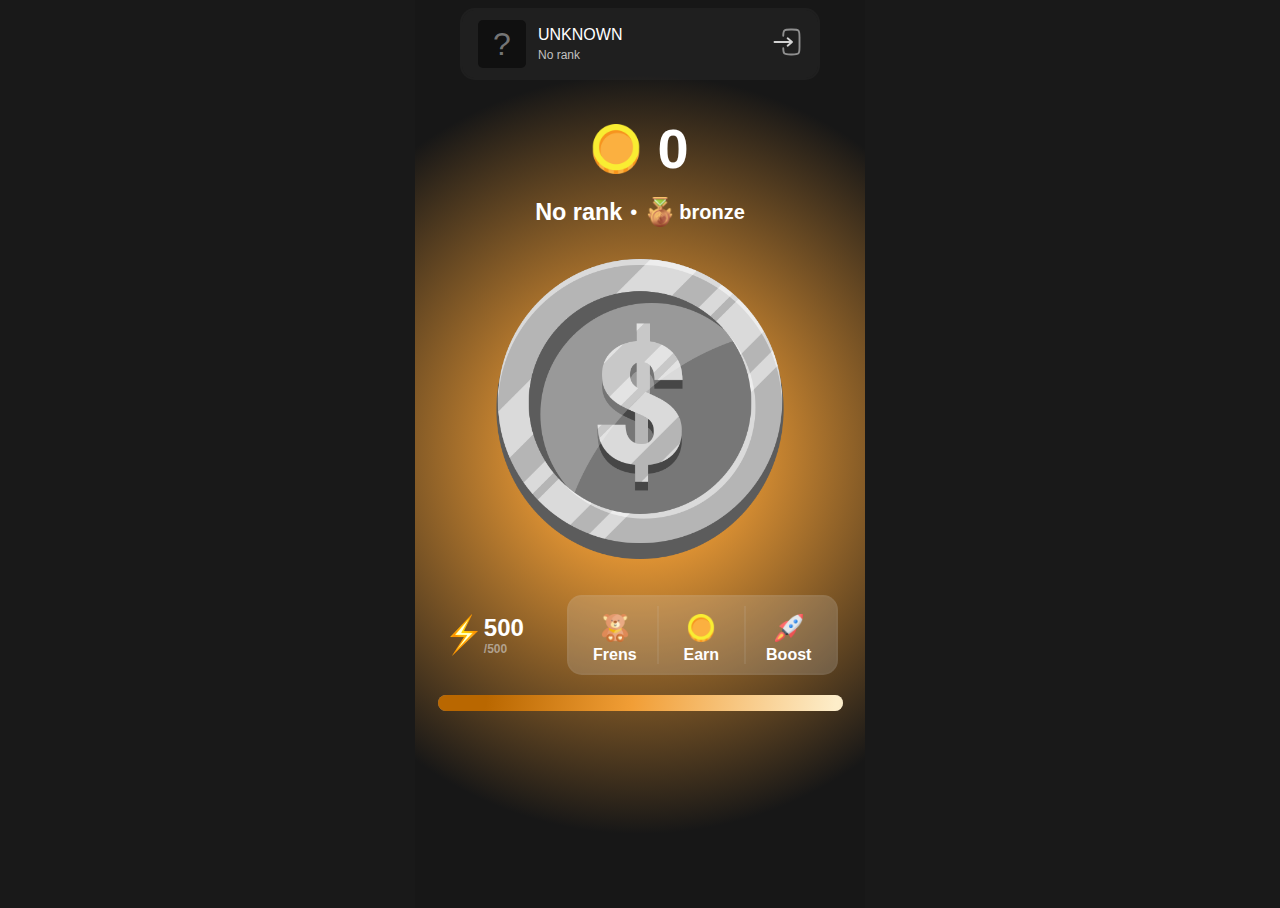
<file: main/index.html>
<!DOCTYPE html>
<html lang="en">
<head>
    <meta charset="UTF-8">
    <meta name="viewport" content="width=device-width, initial-scale=1.0">
    <title>NotCoin</title>
    <link rel="stylesheet" href="./assets/css/style.css">
    <link rel="stylesheet" href="./assets/css/responsive.css">
    <meta name="theme-color" content="#f19e36" />

    <link rel="icon" type="image/x-icon" href="./assets/favicon/favicon.ico">

</head>
<body>

    
    <div class="squad-container">
        <div class="login">
            <div class="login-detail">
                <div class="profile">
                    <span>?</span>
                </div>

                <div class="user-data">
                    <span class="name">UNKNOWN</span>
                    <span class="user-rank">No rank</span>
                </div>
            </div>

            <div>
                <a href="login.html">
                    <svg width="30px" height="30px" viewBox="0 0 24 24" fill="none" xmlns="http://www.w3.org/2000/svg">
                        <path opacity="0.8" d="M2.00098 11.999L16.001 11.999M16.001 11.999L12.501 8.99902M16.001 11.999L12.501 14.999" stroke="#ffffff" stroke-width="1.5" stroke-linecap="round" stroke-linejoin="round"/>
                        <path opacity="0.5" d="M9.00195 7C9.01406 4.82497 9.11051 3.64706 9.87889 2.87868C10.7576 2 12.1718 2 15.0002 2L16.0002 2C18.8286 2 20.2429 2 21.1215 2.87868C22.0002 3.75736 22.0002 5.17157 22.0002 8L22.0002 16C22.0002 18.8284 22.0002 20.2426 21.1215 21.1213C20.2429 22 18.8286 22 16.0002 22H15.0002C12.1718 22 10.7576 22 9.87889 21.1213C9.11051 20.3529 9.01406 19.175 9.00195 17" stroke="#ffffff" stroke-width="1.5" stroke-linecap="round"/>
                    </svg>
                </a>
            </div>
        </div>
    </div>

    <div class="coin-count-container">
        <img src="./assets/images/coin.png" width="45px">
        <h1 class="select-none"></h1>
    </div>

    <div class="rank-container">
        <div class="rank-items">
            <h3 class="select-none">No rank</h3>
            <span>•</span>
            <img src="./assets/images/bronze-medal.png" class="select-none" width="30px">
            <span id="rank" class="select-none">bronze</span>
        </div>
    </div>
    
    <div class="coin-container">
        <!-- <span>+1</span> -->
        <img src="./assets/images/silver.png" id="coin" class="select-none" width="300px" />
    </div>

    <div class="menu-container">
        <div class="power">
            <img src="./assets/images/zap.png" width="40px">
            <div class="power-count">
                <span id="power" class="select-none">0</span>
                <span class="gray select-none" id="total">/0</span>
            </div>
        </div>

        <div class="menu-bottuns">
            <a href="frens.html" class="button b-r">
                <img src="./assets/images/teddy-bear.png" alt="" width="28px">
                <span class="select-none">Frens</span>
            </a>
            <a href="earn.html" class="button b-r">
                <img src="./assets/images/coin.png" alt="" width="28px">
                <span class="select-none">Earn</span>
            </a>
            <a href="boost.html" class="button">
                <img src="./assets/images/rocket.png" alt="" width="28px">
                <span class="select-none">Boost</span>
            </a>
        </div>
    </div>

    <div class="progress-bar">
        <div class="progress"></div>
    </div>


    <script src="./assets/js/main.js"></script>
</body>
</html>
</file>
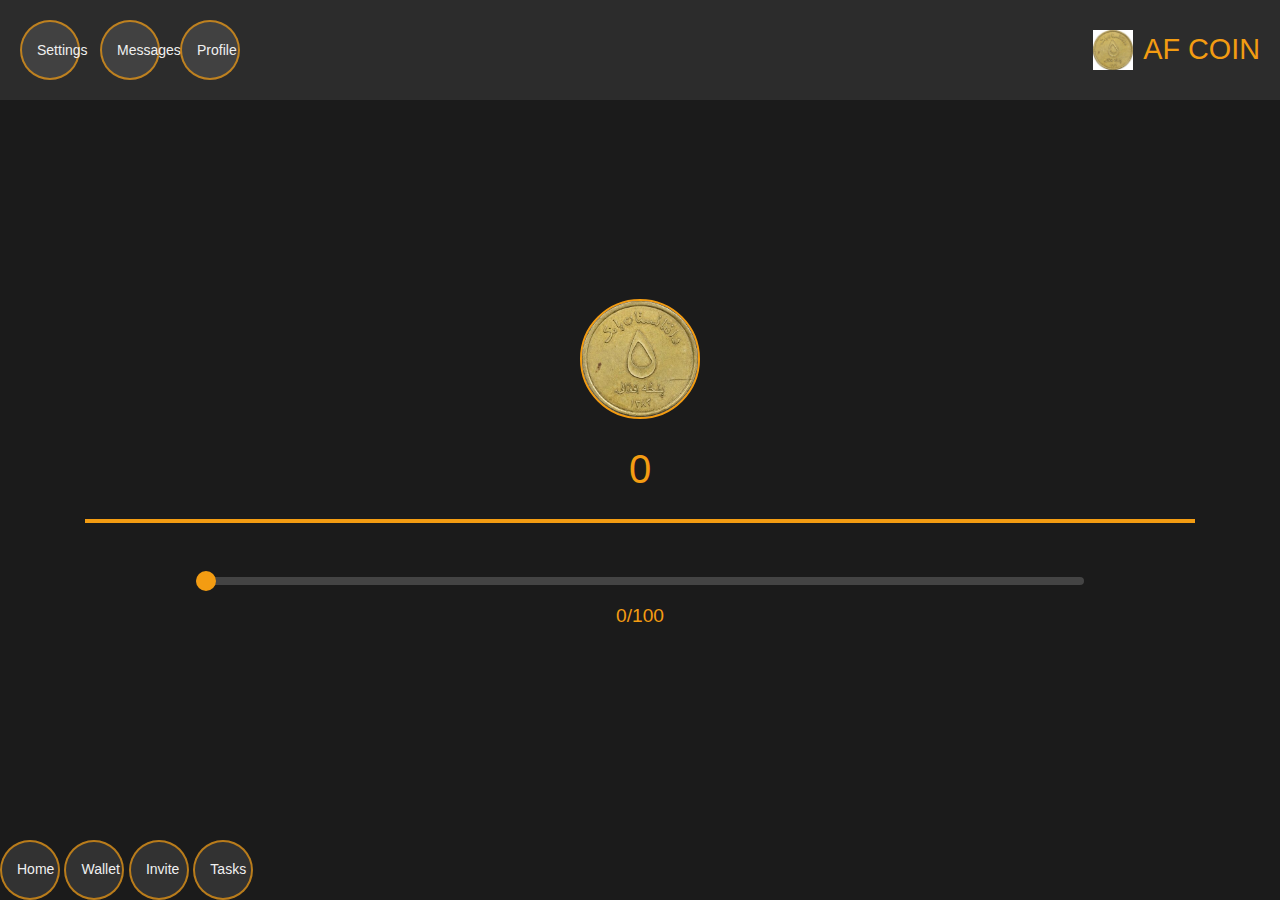
<file: past project/index.html>
<!DOCTYPE html>
<html lang="en">
<head>
    <meta charset="UTF-8">
    <meta name="viewport" content="width=device-width, initial-scale=1.0">
    <title>AF COIN</title>
    <link href="https://stackpath.bootstrapcdn.com/bootstrap/4.5.2/css/bootstrap.min.css" rel="stylesheet">
    <style>
        body {
            background-color: #1b1b1b;
            color: #f0f0f0;
            font-family: 'Arial', sans-serif;
            margin: 0;
            padding: 0;
            display: flex;
            flex-direction: column;
            justify-content: space-between;
            height: 100vh;
        }

        header {
            background-color: #2c2c2c;
            padding: 20px;
            display: flex;
            justify-content: space-between;
            align-items: center;
            position: relative;
        }

        /* Header Logo and Buttons */
        .header-buttons {
            display: flex;
            justify-content: flex-start;
            gap: 20px;
        }

        .btn-glass {
            background: rgba(255, 255, 255, 0.1);
            border: 2px solid rgba(243, 156, 18, 0.7);
            border-radius: 50%;
            padding: 15px;
            width: 60px;
            height: 60px;
            color: #f0f0f0;
            text-align: center;
            font-size: 14px;
            cursor: pointer;
            transition: background 0.3s, border-color 0.3s, transform 0.3s;
        }

        .btn-glass:hover {
            background: rgba(243, 156, 18, 0.2);
            border-color: #f39c12;
            transform: scale(1.1);
        }

        .logo {
            font-size: 1.8rem;
            color: #f39c12;
            display: flex;
            align-items: center;
            gap: 10px;
        }

        .logo img {
            width: 40px;
        }

        /* Coin Image and Count */
        .container {
            text-align: center;
            margin: auto;
        }

        .coin-img {
            width: 120px;
            margin-top: 20px;
            border-radius: 50%;
            border: 2px solid #f39c12;
        }

        .coin-count {
            font-size: 2.5rem;
            color: #f39c12;
            margin: 20px 0;
        }

        /* Yellow Lines */
        .yellow-line {
            height: 4px;
            background-color: #f39c12;
            margin: 15px 0;
        }

        /* Range Slider */
        .range-slider {
            margin: 30px 0;
            width: 80%;
            display: inline-block;
        }

        .range-slider input[type="range"] {
            width: 100%;
            -webkit-appearance: none;
            background-color: #444;
            height: 8px;
            border-radius: 5px;
        }

        .range-slider input[type="range"]::-webkit-slider-thumb {
            -webkit-appearance: none;
            width: 20px;
            height: 20px;
            background-color: #f39c12;
            border-radius: 50%;
        }

        .range-slider input[type="range"]::-moz-range-thumb {
            width: 20px;
            height: 20px;
            background-color: #f39c12;
            border-radius: 50%;
        }

        .range-value {
            color: #f39c12;
            font-size: 1.2rem;
            margin-top: 10px;
        }

        /* Responsive adjustments */
        @media (max-width: 768px) {
            .btn-glass {
                width: 50px;
                height: 50px;
                font-size: 12px;
            }
        }
    </style>
</head>
<body>

    <!-- Header Section -->
    <header>
        <div class="header-buttons">
            <button class="btn-glass">Settings</button>
            <button class="btn-glass">Messages</button>
            <button class="btn-glass">Profile</button>
           
        </div>
        <div class="logo">
            <img src="5.jpg" alt="AF COIN Logo">
            <span>AF COIN</span>
        </div>
    </header>

    <!-- Main Section -->
    <div class="container">
        <img src="5.jpg" alt="5 Afghani Coin" class="coin-img">
        <div class="coin-count">0</div>
        <div class="yellow-line"></div>
        <div class="range-slider">
            <input type="range" min="0" max="100" value="0">
            <div class="range-value">0/100</div>
        </div>
    </div>

    <!-- Footer Section -->
    <footer>
        <div class="footer-buttons">
            <button class="btn-glass">Home</button>
            <button class="btn-glass">Wallet</button>
            <button class="btn-glass">Invite </button>
            <button class="btn-glass">Tasks</button>
        </div>
    </footer>

    <script>
        const coinImg = document.querySelector('.coin-img');
        const coinCount = document.querySelector('.coin-count');
        const rangeSlider = document.querySelector('.range-slider input[type="range"]');
        const rangeValue = document.querySelector('.range-value');

        let coins = 0;

        document.body.addEventListener('click', (e) => {
            if (e.target === coinImg) {
                coins += e.touches ? e.touches.length : 1;
                coinCount.textContent = coins;
                rangeSlider.value = coins;
                rangeValue.textContent = `${coins}/100`;
            }
        });

        rangeSlider.addEventListener('input', () => {
            rangeValue.textContent = `${rangeSlider.value}/100`;
        });
    </script>
</body>
</html>
</file>
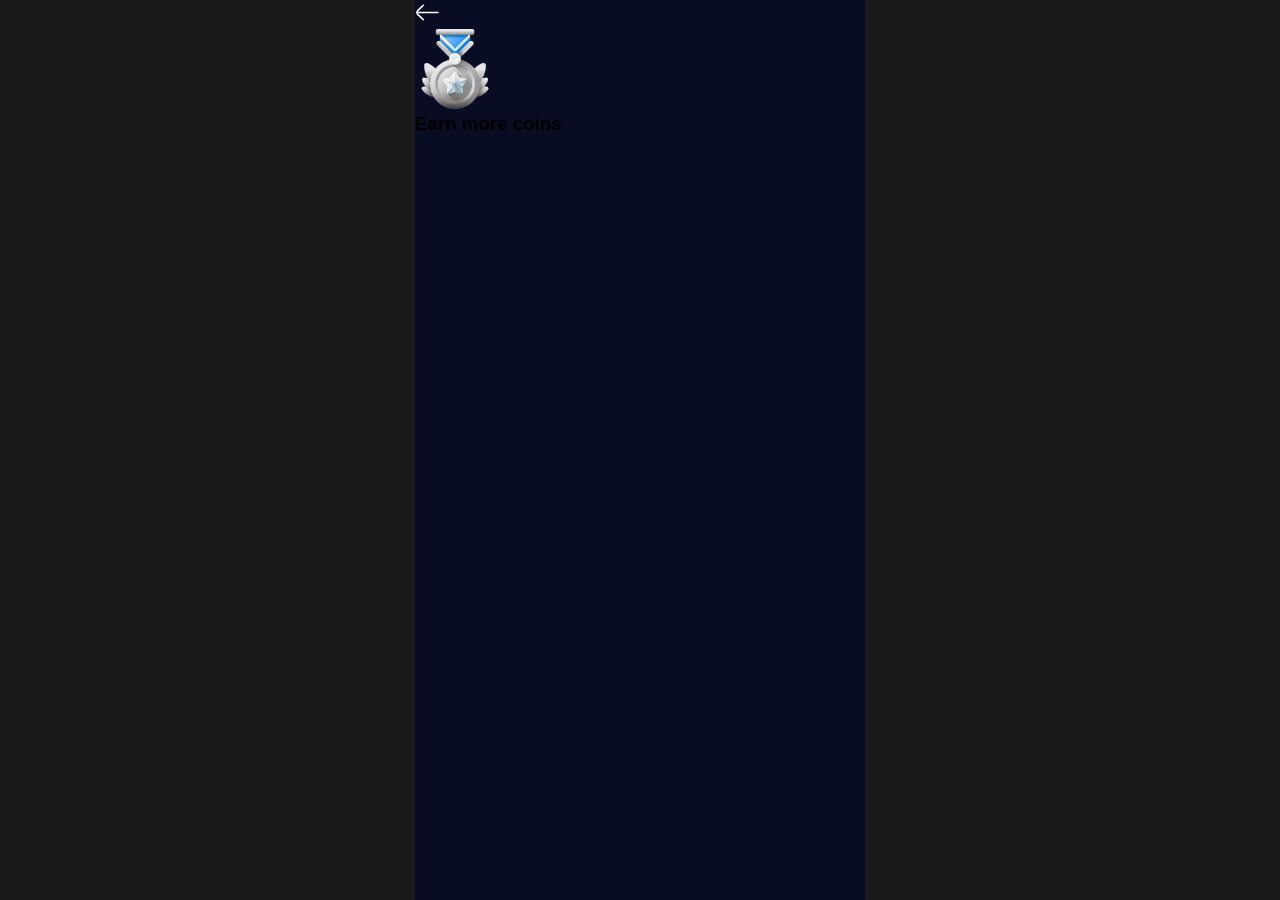
<file: earn.html>
<!DOCTYPE html>
<html lang="en">
<head>
    <meta charset="UTF-8">
    <meta name="viewport" content="width=device-width, initial-scale=1.0">
    <title>Document</title>
    <link rel="stylesheet" href="./assets/css/style.css">
    <link rel="stylesheet" href="./assets/css/responsive.css">
    <meta name="theme-color" content="#f19e36" />

    <link rel="icon" type="image/x-icon" href="./assets/favicon/favicon.ico">
</head>
<body class="earn">

    <div class="haeder">
        <a href="index.html">
            <svg width="25px" height="25px" viewBox="0 0 24 24" fill="none" xmlns="http://www.w3.org/2000/svg">
                <path d="M22 11.9299H2" stroke="#ffffff" stroke-width="1.5" stroke-linecap="round" stroke-linejoin="round"/>
                <path d="M8.00009 19L2.84009 14C2.5677 13.7429 2.35071 13.433 2.20239 13.0891C2.05407 12.7452 1.97754 12.3745 1.97754 12C1.97754 11.6255 2.05407 11.2548 2.20239 10.9109C2.35071 10.567 2.5677 10.2571 2.84009 10L8.00009 5" stroke="#ffffff" stroke-width="1.5" stroke-linecap="round" stroke-linejoin="round"/>
            </svg>
        </a>
        <!-- <h1>Notcoin</h1> -->
    </div>

    <div class="earn-more">
        <img src="./assets/images/silver-medal.png" width="80px">
        <h3>Earn more coins</h3>
    </div>

    <div class="invite-bonus-box">
        
    </div>
    
    <script src="./assets/js/charge.js"></script>
</body>
</html>
</file>
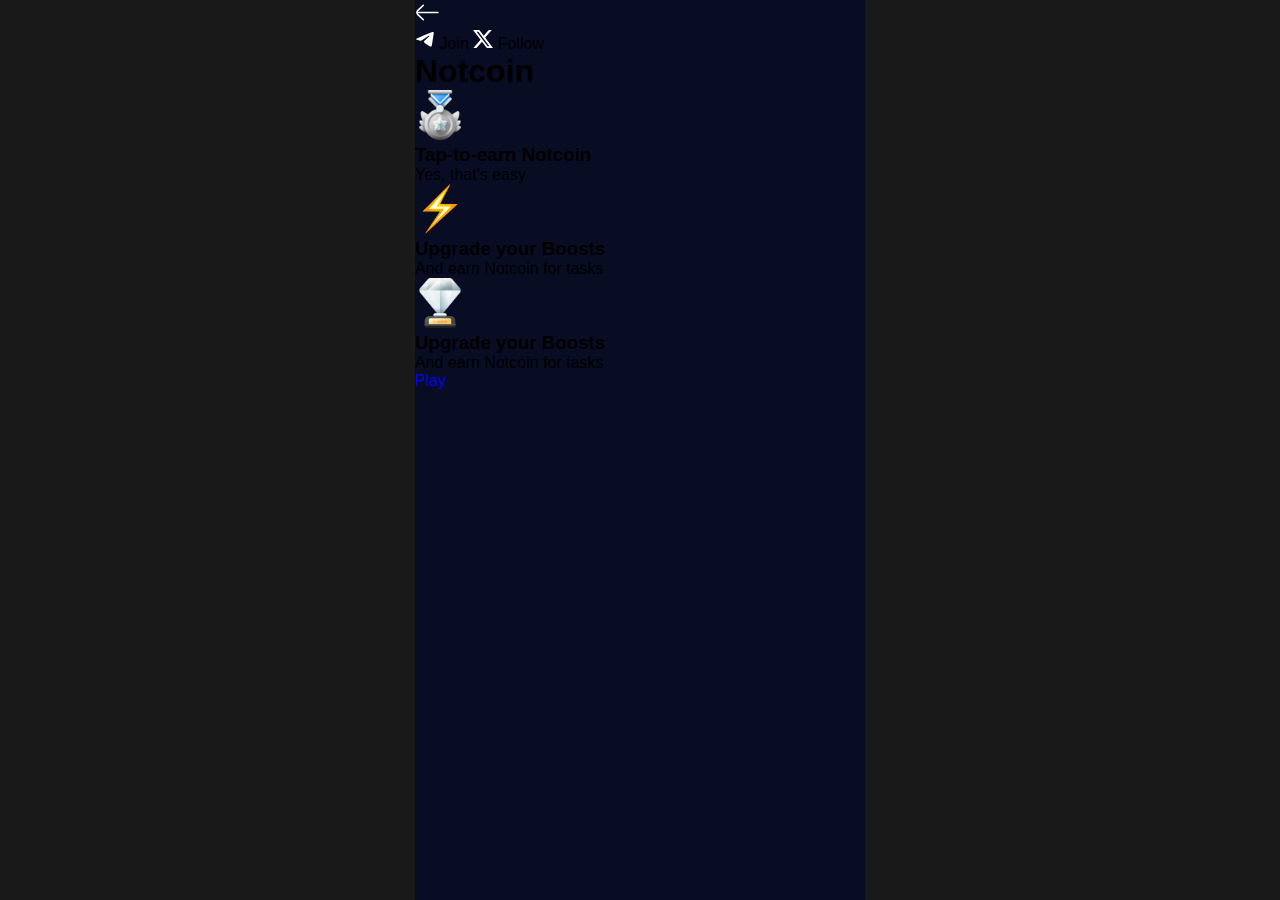
<file: guid.html>
<!DOCTYPE html>
<html lang="en">
<head>
    <meta charset="UTF-8">
    <meta name="viewport" content="width=device-width, initial-scale=1.0">
    <title>Document</title>

    <link rel="stylesheet" href="./assets/css/style.css">
    <link rel="stylesheet" href="./assets/css/responsive.css">

    <link rel="icon" type="image/x-icon" href="./assets/favicon/favicon.ico">
    <link rel="icon" type="image/png" href="./assets/favicon/favicon-16x16.png" sizes="16x16">
    <link rel="icon" type="image/png" href="./assets/favicon/favicon-32x32.png" sizes="32x32">
    <link rel="apple-touch-icon" href="./assets/favicon/apple-touch-icon.png">
    <link rel="android-chrome-192x192" href="./assets/favicon/android-chrome-192x192.png" sizes="192x192">
    <link rel="android-chrome-512x512" href="./assets/favicon/android-chrome-512x512.png" sizes="512x512">
</head>
<body class="guid">

    <div class="haeder">
        <a href="boost.html">
            <svg width="25px" height="25px" viewBox="0 0 24 24" fill="none" xmlns="http://www.w3.org/2000/svg">
                <path d="M22 11.9299H2" stroke="#ffffff" stroke-width="1.5" stroke-linecap="round" stroke-linejoin="round"/>
                <path d="M8.00009 19L2.84009 14C2.5677 13.7429 2.35071 13.433 2.20239 13.0891C2.05407 12.7452 1.97754 12.3745 1.97754 12C1.97754 11.6255 2.05407 11.2548 2.20239 10.9109C2.35071 10.567 2.5677 10.2571 2.84009 10L8.00009 5" stroke="#ffffff" stroke-width="1.5" stroke-linecap="round" stroke-linejoin="round"/>
            </svg>
        </a>
        <!-- <h1>Notcoin</h1> -->
    </div>

    <div class="guid-social">
        <a class="guid-telegram">
            <svg width="20px" height="20px" viewBox="0 0 48 48" fill="none" xmlns="http://www.w3.org/2000/svg">
                <path d="M41.4193 7.30899C41.4193 7.30899 45.3046 5.79399 44.9808 9.47328C44.8729 10.9883 43.9016 16.2908 43.1461 22.0262L40.5559 39.0159C40.5559 39.0159 40.3401 41.5048 38.3974 41.9377C36.4547 42.3705 33.5408 40.4227 33.0011 39.9898C32.5694 39.6652 24.9068 34.7955 22.2086 32.4148C21.4531 31.7655 20.5897 30.4669 22.3165 28.9519L33.6487 18.1305C34.9438 16.8319 36.2389 13.8019 30.8426 17.4812L15.7331 27.7616C15.7331 27.7616 14.0063 28.8437 10.7686 27.8698L3.75342 25.7055C3.75342 25.7055 1.16321 24.0823 5.58815 22.459C16.3807 17.3729 29.6555 12.1786 41.4193 7.30899Z" fill="#ffffff"/>
            </svg>
            Join
        </a>
        <a class="guid-x">
            <svg xmlns="http://www.w3.org/2000/svg" width="20px" height="20px" fill="none" viewBox="0 0 16 16">
                <path d="M12.6.75h2.454l-5.36 6.142L16 15.25h-4.937l-3.867-5.07-4.425 5.07H.316l5.733-6.57L0 .75h5.063l3.495 4.633L12.601.75Zm-.86 13.028h1.36L4.323 2.145H2.865z" fill="#ffffff"/>
            </svg>
            Follow
        </a>
    </div>


    <div class="guid-content">
        <div class="guid-title">
            <h1>Notcoin</h1>
        </div>
        <div class="guid-help">
            <div class="guid-help-detail">
                <div>
                    <img src="./assets/images/silver-medal.png" width="50px">
                </div>
                <div>
                    <h3>Tap-to-earn Notcoin</h3>
                    <p>Yes, that's easy</p>
                </div>
            </div>

            <div class="guid-help-detail">
                <div>
                    <img src="./assets/images/zap.png" width="50px">
                </div>
                <div>
                    <h3>Upgrade your Boosts</h3>
                    <p>And earn Notcoin for tasks</p>
                </div>
            </div>

            <div class="guid-help-detail">
                <div>
                    <img src="./assets/images/trophy.png" width="50px">
                </div>
                <div>
                    <h3>Upgrade your Boosts</h3>
                    <p>And earn Notcoin for tasks</p>
                </div>
            </div>

        </div>
    </div>

    <div class="guid-button">
        <a href="/notcoin" >Play</a>
    </div>

    <script src="./assets/js/charge.js"></script>
</body>
</html>
</file>
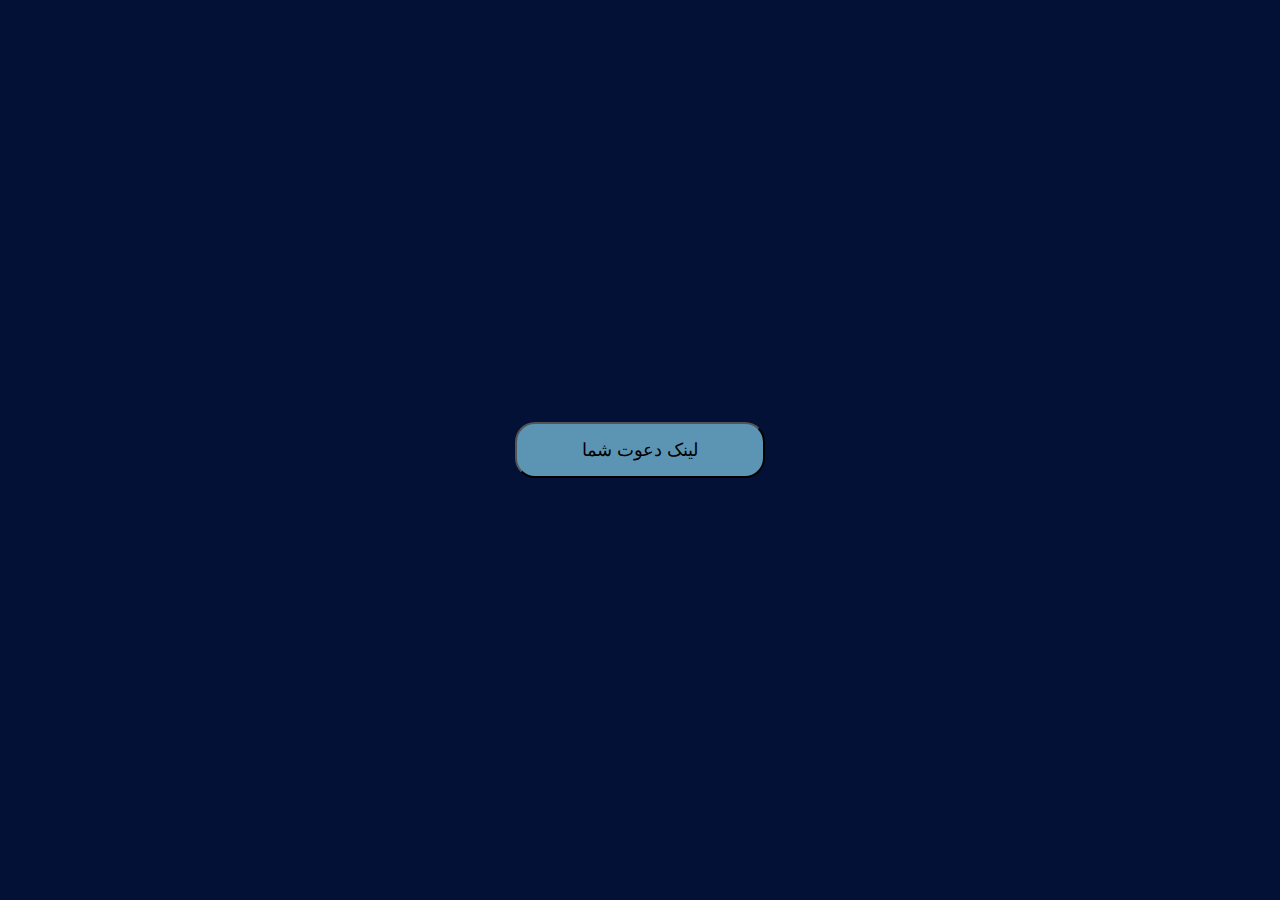
<file: invite.html>
<!DOCTYPE html>
<html lang="en">

<head>
    <meta charset="UTF-8">
    <meta name="viewport" content="width=device-width, initial-scale=1.0">
    <title>Responsive QR Code Popup</title>
    <link rel="stylesheet" href="/assets/css/invite.css">
</head>

<body>
    <!-- Invite Button -->
    <button id="inviteButton">لینک دعوت شما</button>

    <!-- Popup overlay (Initially hidden) -->
    <div id="overlay" class="overlay" style="display: none;"></div>

    <!-- QR Code Container (Initially hidden, acts as a popup) -->
    <div id="qrCodeContainer" class="container popup" style="display: none;">
        <div class="img">
            <img src="/assets/images/barcode.png" alt="QR Code">
        </div>
        <!-- Buttons -->
        <button id="copyButton" class="copy button">کپی</button>
        <button id="cancelButton" class="cancel button">لغو</button>
    </div>

    <!-- Script -->
    <script src="invite.js"></script>
</body>

</html>
</file>
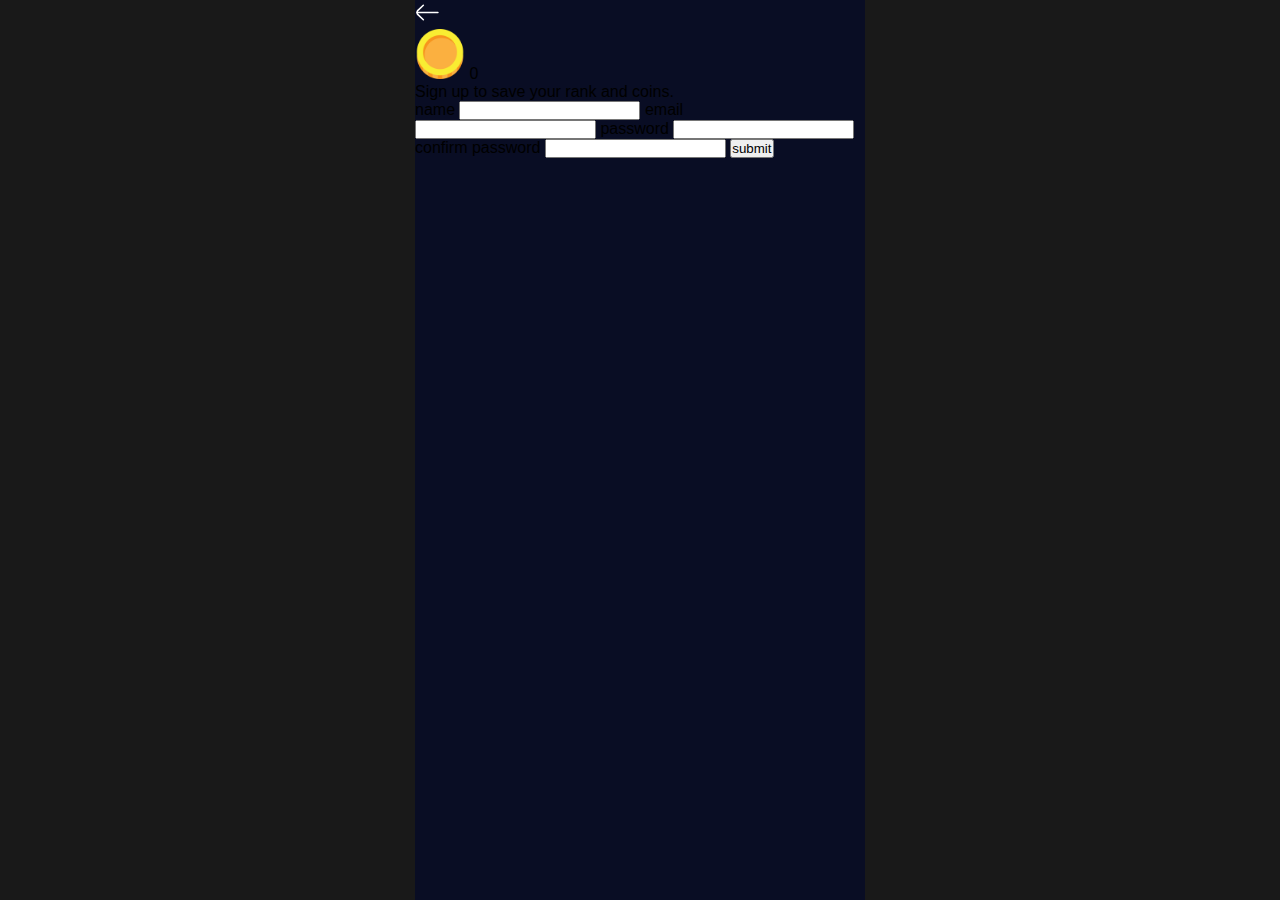
<file: login.html>
<!DOCTYPE html>
<html lang="en">
<head>
    <meta charset="UTF-8">
    <meta name="viewport" content="width=device-width, initial-scale=1.0">
    <title>Document</title>
    <link rel="stylesheet" href="./assets/css/style.css">
    <link rel="stylesheet" href="./assets/css/responsive.css">
    <meta name="theme-color" content="#f19e36" />

    <link rel="icon" type="image/x-icon" href="./assets/favicon/favicon.ico">
</head>
<body class="login-page">

    <div class="haeder">
        <a href="index.html">
            <svg width="25px" height="25px" viewBox="0 0 24 24" fill="none" xmlns="http://www.w3.org/2000/svg">
                <path d="M22 11.9299H2" stroke="#ffffff" stroke-width="1.5" stroke-linecap="round" stroke-linejoin="round"/>
                <path d="M8.00009 19L2.84009 14C2.5677 13.7429 2.35071 13.433 2.20239 13.0891C2.05407 12.7452 1.97754 12.3745 1.97754 12C1.97754 11.6255 2.05407 11.2548 2.20239 10.9109C2.35071 10.567 2.5677 10.2571 2.84009 10L8.00009 5" stroke="#ffffff" stroke-width="1.5" stroke-linecap="round" stroke-linejoin="round"/>
            </svg>
        </a>
        <!-- <h1>Notcoin</h1> -->
    </div>

    <div class="login-coins">
        <img src="./assets/images/coin.png" width="50px">
        <span class="login-coins-count"></span>
    </div>

    <div class="login-page-detail">
        <span>Sign up to save your rank and coins.</span>
    </div>

    <div class="login-form">
        <form action="#">
            <label for="name">name</label>
            <input type="text" name="name" id="name">

            <label for="email">email</label>
            <input type="email" name="email" id="email">

            <label for="password">password</label>
            <input type="password" name="password" id="password">

            <label for="confrim">confirm password</label>
            <input type="password" name="confirm" id="confirm">    
            
            <input class="submit-button" type="button" value="submit">
        </form>
    </div>

    <script>
        let coins = localStorage.getItem('coins')
        document.querySelector('.login-coins-count').textContent = coins;
    </script>

    <script src="./assets/js/charge.js"></script>
</body>
</html>
</file>
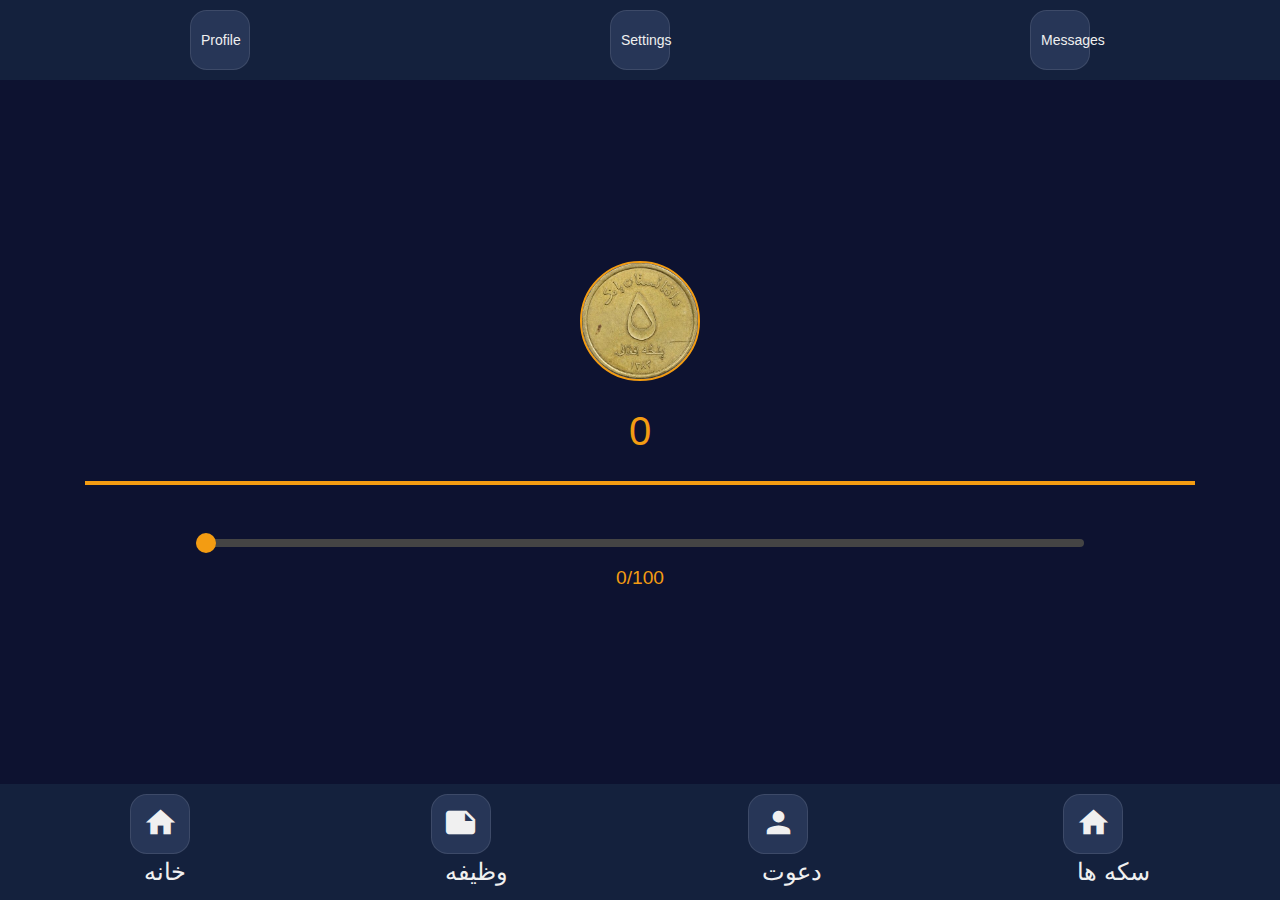
<file: past project/AF_Coin.html>
<!DOCTYPE html>
<html lang="en">

<head>
    <meta charset="UTF-8">
    <meta name="viewport" content="width=device-width, initial-scale=1.0">
    <title>AF COIN</title>
    <link href="https://stackpath.bootstrapcdn.com/bootstrap/4.5.2/css/bootstrap.min.css" rel="stylesheet">
    <link href="https://fonts.googleapis.com/icon?family=Material+Icons" rel="stylesheet" />
    <style>
        body {
            background-color: #0d1230;
            color: #f0f0f0;
            font-family: 'Arial', sans-serif;
            margin: 0;
            padding: 0;
            display: flex;
            flex-direction: column;
            justify-content: space-between;
            height: 100vh;
        }

        header,
        footer {
            background-color: #14213d;
            padding: 10px;
            display: flex;
            justify-content: center;
            position: relative;
        }

        /* Header and Footer buttons */
        .header-buttons,
        .footer-buttons {
            display: flex;
            justify-content: space-around;
            width: 100%;
        }

        .btn-glass {
            background: #273657;
            border: 1px solid rgba(255, 255, 255, 0.1);
            border-radius: 28%;
            padding: 10px;
            width: 60px;
            height: 60px;
            color: #f0f0f0;
            text-align: center;
            font-size: 14px;
            cursor: pointer;
            /* opacity: 0.4; */
            /* transition: background 0.3s, border-color 0.3s, transform 0.3s; */
        }

        .btn-glass:hover {
            background: rgba(243, 156, 18, 0.2);
            border-color: #f39c12;
            transform: scale(1.1);
        }

        /* Coin Image and Count */
        .container {
            text-align: center;
            margin: auto;
        }

        .coin-img {
            width: 120px;
            margin-top: 20px;
            border-radius: 50%;
            border: 2px solid #f39c12;
        }

        .coin-count {
            font-size: 2.5rem;
            color: #f39c12;
            margin: 20px 0;
        }

        /* Yellow Lines */
        .yellow-line {
            height: 4px;
            background-color: #f39c12;
            margin: 15px 0;
        }

        /* Range Slider */
        .range-slider {
            margin: 30px 0;
            width: 80%;
            display: inline-block;
        }

        .range-slider input[type="range"] {
            width: 100%;
            -webkit-appearance: none;
            background-color: #444;
            height: 8px;
            border-radius: 5px;
        }

        .range-slider input[type="range"]::-webkit-slider-thumb {
            -webkit-appearance: none;
            width: 20px;
            height: 20px;
            background-color: #f39c12;
            border-radius: 50%;
        }

        .range-slider input[type="range"]::-moz-range-thumb {
            width: 20px;
            height: 20px;
            background-color: #f39c12;
            border-radius: 50%;
        }

        .range-value {
            color: #f39c12;
            font-size: 1.2rem;
            margin-top: 10px;
        }
       .f-botton{
        padding-left: 14px;
        font-size: x-large;
       }
.ican{
    font-size: 35px;
}
        /* Responsive adjustments */
        @media (max-width: 768px) {
            .btn-glass {
                width: 50px;
                height: 50px;
                font-size: 12px;
            }
        }
    </style>
</head>

<body>

    <!-- Header Section -->
    <header>
        <div class="header-buttons">
            <button class="btn-glass">Profile</button>
            <button class="btn-glass">Settings</button>
            <button class="btn-glass">Messages</button>
        </div>
    </header>

    <!-- Main Section -->
    <div class="container">
        <img src="5.jpg" alt="5 Afghani Coin" class="coin-img">
        <div class="coin-count">0</div>
        <div class="yellow-line"></div>
        <div class="range-slider">
            <input type="range" min="0" max="100" value="0">
            <div class="range-value">0/100</div>
        </div>
    </div>

    <!-- Footer Section -->
    <footer>
        <div class="footer-buttons">
            <div>
         <button class="btn-glass"><i class="material-icons ican">
                home
            </i></button><br>
            <span class="f-botton">خانه</span></div>


            <div>
                <button class="btn-glass"><i class="material-icons ican">
                        note
                    </i></button><br>
                <span class="f-botton">وظیفه</span>
            </div>
            <div>
                <button class="btn-glass"><i class="material-icons ican">
                        person
                    </i></button><br>
                <span class="f-botton">دعوت</span>
            </div>
            <div>
                <button class="btn-glass"><i class="material-icons ican">
                        home
                    </i></button><br>
                <span class="f-botton">سکه ها</span>
            </div>
        </div>
    </footer>

    <script>
        const coinImg = document.querySelector('.coin-img');
        const coinCount = document.querySelector('.coin-count');
        const rangeSlider = document.querySelector('.range-slider input[type="range"]');
        const rangeValue = document.querySelector('.range-value');

        let coins = 0;

        document.body.addEventListener('click', (e) => {
            if (e.target === coinImg) {
                coins += e.touches ? e.touches.length : 1;
                coinCount.textContent = coins;
                rangeSlider.value = coins;
                rangeValue.textContent = `${coins}/100`;
            }
        });

        rangeSlider.addEventListener('input', () => {
            rangeValue.textContent = `${rangeSlider.value}/100`;
        });
    </script>
</body>

</html>
</file>
<file: main/assets/css/style.css>
* {
    margin: 0;
    padding: 0;
    box-sizing: border-box;
}
a {
    text-decoration: none;
}
a:active {
    color: rgba(241,158,54,1);
}
html {
    font-family: sans-serif;
}
.select-none {
    -moz-user-select: none;
    -webkit-user-select: none;
    user-select: none;
}
body {
    background: radial-gradient(circle, rgba(209,213,223,1) 0%, rgba(123,130,149,1) 15%, rgb(0, 0, 0) 75%);
    background: radial-gradient(circle, rgba(253,237,201,1) 0%, rgba(241,158,54,1) 15%, rgba(23,23,23,1) 75%);
    /* background: radial-gradient(circle, rgba(190,201,233,1) 0%, rgba(95,107,189,1) 15%, rgba(23,23,23,1) 75%); */
    /* background: radial-gradient(circle, rgba(122,230,243,1) 10%, rgba(31,118,191,1) 25%, rgba(23,23,23,1) 75%); */
    /* background: radial-gradient(circle, rgba(205,122,243,1) 0%, rgba(154,31,191,1) 15%, rgba(23,23,23,1) 75%); */

    background-repeat: no-repeat;
    min-height: 100vh;   
}
.haeder {
    display: flex;
    align-items: center;
    padding: 1rem;
}
.haeder a {
    margin-right: 1rem;
}
.squad-container {
    margin: 1.75rem auto;
    width: 80%;
    height: 4.5rem;
    border-radius: 15px;
    background-color: rgba(50, 49, 49, 0.3);
    border: 2px solid rgb(43, 42, 42, 0.05);
}
.login {
    display: flex;
    align-items: center;
    justify-content: space-between;
    height: 100%;
    padding: 0 1rem;
}
.login-detail {
    display: flex;
    align-items: center;
}
.profile {
    width: 3rem;
    height: 3rem;
    background-color: rgb(16, 16, 16);
    display: flex;
    justify-content: center;
    align-items: center;
    border-radius: 5px;
}
.profile span {
    font-size: 2rem;
    color: rgba(151, 151, 151, 0.773);
}
.user-data {
    display: flex;
    flex-direction: column;
    margin-left: 0.75rem;
}
.name {
    color: #ffffff;
}
.user-rank {
    font-size: 0.75rem;
    margin-top: 0.25rem;
    color: #c1c1c1;
}
.coin-count-container {
    width: 100%;
    display: flex;
    justify-content: center;
    align-items: center;
    margin-top: 2.25rem;
}
.rank-container {
    margin-top: 1rem;
    margin-bottom: 2rem;
    display: flex;
    justify-content: center;
    align-items: center;
    color: #ffffff;
}
.rank-items {
    display: flex;
    align-items: center;
    font-size: 1.25rem;
}
.rank-items h3{
    margin-right: 0.5rem;
}
.rank-items img{
    margin-left: 0.5rem;
    margin-right: 0.25rem;
}
#rank {
    font-weight: bold;
}
.coin-count-container img {
    margin-right: 1rem;
    width: 50px;
}
.coin-count-container h1 {
    color: #ffffff;
    font-size: 3.5rem;
}
.coin-container {
    position: relative;
    margin-top: 1.5rem;
    width: 100%;
    display: flex;
    justify-content: center;
}
.coin-container span {
    position: absolute;
    z-index: 999;
    font-size: 2rem;
    color: #ffffff;
}
#coin {
    transition: .1s;
    transform-style: preserve-3d;
}
.menu-container {
    margin-top: 2.25rem;
    width: 90%;
    display: flex;
    justify-content: center;
    align-items: center;
}
.power {
    display: flex;
    justify-content: center;
    margin-right: 0.5rem;
    width: 33%;
}
.power-count {
    display: flex;
    flex-direction: column;
}
.power-count span {
    color: #ffffff;
    font-weight: bold;
    font-size: 1.5rem;
}
.gray {
    color: #d7d7d798!important;
    font-size: 0.75rem!important;
}
.menu-bottuns {
    width: 67%;
    padding: 1rem 0.25rem;
    display: flex;
    justify-content: space-around;
    align-items: center;
    height: 5rem;
    background-color: rgba(218, 218, 218, 0.2);
    border: 2px solid rgba(218, 218, 218, 0.03);
    border-radius: 15px;
    margin-left: 0.5rem;
    margin-right: -1.25rem;
}

.button {
    display: flex;
    flex-direction: column;
    justify-content: center;
    align-items: center;
    padding: 0 0.25rem;
    width: 33.3333%;
}
.button img {
    margin-top: 0.5rem;
}
.button span {
    margin-top: 0.25rem;
    font-weight: bold;
    color: #ffffff;
}
.b-r {
    border-right: 2px solid rgba(218, 218, 218, 0.1);
}
.progress-bar {
    width: 90%;
    height: 1rem;
    margin: 1.25rem auto;
    border-radius: 30px;
    background-color: rgba(218, 218, 218, 0.5)
}
.progress {
    /* width: 100%; */
    height: 100%;
    /* background: linear-gradient(278deg, rgba(205,122,243,1) 2%, rgba(154,31,191,1) 52%, rgba(75,1,97,1) 88%); */
    background: linear-gradient(278deg, rgba(253,237,201,1) 2%, rgba(241,158,54,1) 52%, rgba(185,103,0,1) 88%);
    border-radius: 30px;
}

/* boost page styles */
.boost {
    background: linear-gradient(0deg, rgba(241,158,54,1) 2%, rgb(0, 0, 0) 45%);
    background: linear-gradient(0deg, rgba(157,101,30,1) 5%, rgba(0,0,0,1) 45%);
    background-repeat: no-repeat;
    background-attachment: fixed;
    color: #ffffff;
    padding-bottom: 4rem;
}
.user-balance {
    display: flex;
    flex-direction: column;
    justify-content: center;
    align-items: center;
    padding-bottom: 3rem;
}
.balance-title {
    color: #c1c1c1;
    margin-bottom: 1.5rem;
}
.balance-coins {
    display: flex;
    justify-content: center;
    align-items: center;
    margin-bottom: 2rem;
    font-size: 3.5rem;
    font-weight: bold;
}
.balance-coins img {
    margin-right: 0.75rem;
}
.balance-guid {
    color: rgba(185,103,0,1);
    font-weight: 700;
}
.free-boosts {
    padding: 0 1rem;
}
.free-boosts-title {
    margin-bottom: 0.5rem;
    padding: 0 0.3rem;
}
.free-boosts-buttons {
    display: flex;
    justify-content: space-between;
    align-items: center;
    width: 100%;
}
.free-boost-button {
    cursor: pointer;
    display: flex;
    width: 50%;
    height: 4.5rem;
    margin: 0.5rem 0;
    justify-content: space-between;
    align-items: center;
    border-radius: 15px;
    padding: 0 0.75rem;
    background-color: rgba(218, 218, 218, 0.2);
    border:2px solid rgba(218, 218, 218, 0.02);
}
.free-boosts-detail {
    display: flex;
    flex-direction: column;
    justify-content: center;
}
.m-r {
    margin-right: 0.75rem;
}
.m-l {
    margin-left: 0.75rem;
}
.available {
    margin-top: 0.25rem;
    color: #919191;
    font-size: 0.75rem;
}
.boosters {
    margin-top: 3rem;
    padding: 0 1rem;
}
.boosters-title {
    margin-bottom: 1rem;
    padding: 0 0.3rem;
}
.boosters-buttons {
    width: 100%;
    border-radius: 15px;
    padding: 1.25rem;
    background-color: rgba(218, 218, 218, 0.2);
    border: 2px solid rgba(218, 218, 218, 0.02);
}
.boosters-button {
    cursor: pointer;
    display: flex;
    align-items: center;
    justify-content: space-between;
}
.boosters-button-detail {
    display: flex;
    align-items: center;
    justify-content: space-between;
}
.boosters-button-data {
    display: flex;
    align-items: center;
}
.boosters-button-image {
    background-color: rgba(218, 218, 218, 0.1);
    border: 2px solid rgba(218, 218, 218, 0.01);
    display: flex;
    justify-content: center;
    align-items: center;
    width: 4.25rem;
    height: 4.25rem;
    padding: 4px;
    margin-right: 1rem;
    border-radius: 15px;
}
.boosters-button-detail h4 {
    margin-bottom: 0.25rem;
    font-weight: 300;
}
.boosters-button-detail h4, 
.boosters-button-data span, 
.boosters-button-data  p{
    color: #c1c1c1aa;
}
.boosters-button-data h5{
    font-size: 1rem;
}
.m-r-25 {
    margin-right: 0.25rem;
}
.m-b-1 {
    margin-bottom: 1rem;
}
.buy-skins {
    margin-top: 3rem;
}
.slide {
    width: 17rem!important;
    margin: 0 1rem;
    border-radius: 15px;
    padding: 1.25rem;
    height: 10rem;
    background-color: rgba(218, 218, 218, 0.2);
    border: 2px solid rgba(218, 218, 218, 0.02);
}
.skin-button  {
    cursor: pointer;
    display: flex;
    align-items: center;
    justify-content: space-between;
}

/* guid styles */
.guid {
    background-image: linear-gradient(0deg, rgba(0,0,0,1) 0%, rgba(0,0,0,1) 100%);
}
.guid-social {
    display: flex;
    justify-content: space-between;
    align-items: center;
    color: #ffffff;
    padding: 0 3rem;
}
.guid-social a {
    display: flex;
    align-items: center;
    padding: 0.75rem 2.5rem;
    border-radius: 15px;
    background-color: rgba(218, 218, 218, 0.2);
    border: 2px solid rgba(218, 218, 218, 0.02);
}
.guid-social a svg {
    margin-right: 0.25rem;
}
.guid-content {
    margin-top: 4rem;
    color: #ffffff;
    display: flex;
    flex-direction: column;
    align-items: center;
}
.guid-title {
    margin-bottom: 4rem;
}
.guid-help-detail {
    display: flex;
    align-items: center;
    margin-bottom: 2.5rem;
}
.guid-help-detail img {
    margin-right: 1.75rem;
}
.guid-help-detail h3 {
    margin-bottom: 0.25rem;
}
.guid-help-detail p {
    font-size: 1rem;
    color: #c1c1c1;
}
.guid-button {
    margin-top: 5rem;
    width: 100%;
    display: flex;
    justify-content: center;
    align-items: center;
}
.guid-button a,
.frens-invite-button {
    display: flex;
    justify-content: center;
    align-items: center;
    color: #ffffff;
    font-size: 1.25rem;
    background: linear-gradient(83deg, rgba(255,184,95,1) 3%, rgba(241,158,54,1) 28%, rgba(255,142,2,1) 91%);
    width: 20rem;
    padding: 1rem 0;
    border-radius: 15px;
}

/* frens styles */
.frens {
    background: linear-gradient(0deg, rgba(241,158,54,1) 2%, rgb(0, 0, 0) 45%);
    background: linear-gradient(0deg, rgba(157,101,30,1) 5%, rgba(0,0,0,1) 45%);
    background-repeat: no-repeat;
    background-attachment: fixed;
    color: #ffffff;
    padding-bottom: 4rem;
}
.frens-main  {
    margin: 2rem 0;
    display: flex;
    flex-direction: column;
    justify-content: center;
    align-items: center;
}
.frens-count {
    margin-bottom: 1.25rem;
    font-size: 2rem;
    font-weight: bold;
    
}
.frens-total-earn {
    cursor: pointer;
    display: flex;
    justify-content: space-between;
    align-items: center;
    width: 85%;
    border-radius: 15px;
    background-color: rgba(218, 218, 218, 0.2);
    border: 2px solid rgba(218, 218, 218, 0.02);
    padding: 0.75rem;
}
.frens-total-count {
    display: flex;
    justify-content: center;
    align-items: center;
    color: rgba(241,158,54,1);
}
.frens-total-count img {
    margin-left: 0.5rem;
}
.leaders {
    color: #c1c1c16e;
}
.frens-help, 
.frens-list {
    padding: 1rem;
}
.frens-help-title, 
.frens-list-title {
    padding-left: 0.5rem;
    color: rgba(241,158,54,1);
    font-weight: 600;
    margin-bottom: 0.75rem;
}
.frens-list-title {
    color: #ffffff;
}
.frens-help-box,
.frens-list-box {
    width: 100%;
    /* height: 10rem; */
    margin: 0 auto;
    border-radius: 15px;
    background-color: rgba(218, 218, 218, 0.2);
    border: 2px solid rgba(218, 218, 218, 0.02);
}
.frens-invite {
    cursor: pointer;
    display: flex;
    justify-content: center;
    align-items: center;
    width: 100%;
}
.frens-invite-button {
    position: fixed;
    bottom: 10px;
    width: 23.5rem;
}
.frens-help-content {
    padding: 1rem;
    display: flex;
    align-items: center;
}
.frens-help-image {
    margin-right: 0.75rem;
}
.fren-help-text h5 {
    font-size: 1rem;
    font-weight: 500;
    margin-bottom: 0.25rem;
}
.fren-help-text div{
    margin-top: 0.25rem;
    display: flex;
    align-items: center;
}
.fren-help-text div img {
    margin-right: 0.25rem;
}
.fren-help-text div span {
    margin-right: 0.25rem;
}
.frens-open-detail {
    display: flex;
    justify-content: center;
    align-items: center;
    padding: 1rem 0;
}
.frens-open-detail a {
    color: #ffffff;
    font-weight: bold;
}
.frens-data {
    padding: 1rem;
}
.frens-data,
.frens-profile {
    display: flex;
    justify-content: space-between;
    align-items: center;
}
.frens-profile-photo {
    background-color: aquamarine;
    width: 3.5rem;
    height: 3.5rem;
    border-radius: 100%;
    margin-right: 0.75rem;
}
.frens-profile-data h4{
    margin-bottom: 0.25rem;
}
.frens-profile-data div{
    display: flex;
    align-items: center;
}
.frens-profile-data div img,
.frens-profile-data div span {
    margin-right: 0.30rem;
}
.frens-data-count {
    display: flex;
    justify-content: center;
    align-items: center;
    color: rgb(255, 170, 66);
}
.frens-data-count span{
    margin-right: 0.25rem;
}

/* earn styles */
.earn {
    background: linear-gradient(0deg, rgba(241,158,54,1) 2%, rgb(0, 0, 0) 45%);
    background: linear-gradient(0deg, rgba(157,101,30,1) 5%, rgba(0,0,0,1) 45%);
    background-repeat: no-repeat;
    background-attachment: fixed;
    color: #ffffff;
    padding-bottom: 4rem;
}
.earn-more {
    display: flex;
    flex-direction: column;
    justify-content: center;
    align-items: center;
    margin-top: 1rem;
}
.earn-more img {
    margin-bottom: 1.5rem;
}
.earn-more h3 {
    font-size: 1.5rem;
}

/* login styles */
.login-page {
    background: linear-gradient(0deg, rgba(241,158,54,1) 2%, rgb(0, 0, 0) 45%);
    background-repeat: no-repeat;
    background-attachment: fixed;
    color: #ffffff;
    padding-bottom: 4rem;
}
.login-coins,
.login-page-detail {
    display: flex;
    justify-content: center;
    align-items: center;
}
.login-page-detail  {
    margin-top: 1rem;
    font-size: 1rem;
    color: #c1c1c1;
}
.login-coins-count {
    font-size: 2rem;
    margin-left: 1rem;
}
.login-form {
    margin-top: 3rem;
    padding: 0 2rem;
}
.login-form form {
    padding: 2rem;
    border-radius: 15px;
    background-color: rgba(218, 218, 218, 0.2);
    border: 2px solid rgba(218, 218, 218, 0.02);
    display: flex;
    flex-direction: column;
    justify-content: center;
}

.login-form form label {
    margin-bottom: 0.25rem;
}
.login-form form input {
    outline: none;
    background-color: rgba(218, 218, 218, 0.2);
    border: 2px solid rgba(218, 218, 218, 0.02);
    margin-bottom: 1rem;
    padding: 0.75rem;
    color: #ffffff;
    border-radius: 10px;
}
.submit-button {
    border: none;
    outline: none;
    margin-top: 0.75rem;
    background: linear-gradient(83deg, rgba(255,184,95,1) 3%, rgba(241,158,54,1) 28%, rgba(255,142,2,1) 91%);
}
</file>
<file: main/assets/css/responsive.css>
@media screen and (min-width: 764px) {
    body,
    .boost, 
    .guid,
    .frens,
    .earn,
    .login-page {
        max-width: 450px;
        margin: 0 auto;
        background-color: #191919!important;
        background-size: 450px;
        background-position: center;
    }
    .squad-container {
        margin: 0.5rem auto;
    }
    .slide  {
        width: 19.5rem!important;
    }
    .frens-invite-button {
        width: 26.5rem;
    }
}
</file>
<file: assets/css/responsive.css>
@media screen and (min-width: 764px) {
    body,
    .boost, 
    .guid,
    .frens,
    .earn,
    .login-page {
        max-width: 450px;
        margin: 0 auto;
        background-color: #191919!important;
        background-size: 450px;
        background-position: center;
    }
    .squad-container {
        margin: 0.5rem auto;
    }
    .slide  {
        width: 19.5rem!important;
    }
    .frens-invite-button {
        width: 26.5rem;
    }
}
</file>
<file: assets/css/style.css>
/* Reset CSS */
* {
    margin: 0;
    padding: 0;
    box-sizing: border-box;
    /* background-color: #0d1230; */
}

a {
    text-decoration: none;
}

a:active {
    color: rgba(241, 158, 54, 1);
}



html {
    font-family: sans-serif;
}

.select-none {
    -moz-user-select: none;
    -webkit-user-select: none;
    user-select: none;
   
}

/* Body Styling */
body {
    background: radial-gradient(
      circle,
      rgb(9, 13, 36) 0%,
      rgb(9, 13, 36) 15%,
      rgb(9, 13, 36) 75%
    );
    background-repeat: no-repeat;
    min-height: 100vh;
  }
/* Header Styling */
.header {
    display: flex;
    align-items: center;
    padding: 1rem;
}

.header a {
    margin-right: 1rem;
}

/* Squad Container */
.squad-container {
    margin: 1.75rem auto;
    width: 80%;
    height: 4.5rem;
    border-radius: 15px;
    background-color: rgba(50, 49, 49, 0.3);
    border: 2px solid rgba(43, 42, 42, 0.05);
}

.profile {
    width: 3rem;
    height: 3rem;
    background-color: rgb(16, 16, 16);
    display: flex;
    justify-content: center;
    align-items: center;
    border-radius: 5px;
}

.profile span {
    font-size: 2rem;
    color: rgba(151, 151, 151, 0.773);
}

/* Coin Count Container */
.coin-count-container {
    width: 100%;
    display: flex;
    justify-content: center;
    align-items: center;
    
}

.coin-count-container img {
    margin-right: 1rem;
    width: 50px;
}

.coin-count-container h1 {
    color: #ffffff;
    font-size: 2.3rem;
}

/* Progress Bar */
.progress-bar {
    width: 80%; /* کاهش عرض به 80% */
    margin: 0 auto; /* مرکز کردن از نظر عرضی */

    height: 1rem;
    justify-content: center;
    align-items: center;
   
    border-radius: 30px;
    background-color: rgba(218, 218, 218, 0.5);
}

.progress {
    
    height: 100%;
    border-radius: 30px;
    width: 0;
    /* Initial width */
    transition: width 0.5s ease-out;
}

/* Rank Container */
.rank-container {
    display: flex;
    justify-content: space-between;
    /* قرار دادن رتبه‌ها در دو طرف */
    align-items: center;
    width: 70%;
    /* هم‌راستا با progress-bar */
    margin: 0 auto;
    /* مرکز کردن */
    margin-top: 1rem;
    /* فاصله از progress-bar */
}

.rank-item {
    display: flex;
    align-items: center;
}

.rank-item img {
    margin-right: 0.5rem;
    /* فاصله بین تصویر و متن */
}

.rank {
    font-weight: bold;
    color: #ffffff;
    font-size: 1rem;
    /* اندازه فونت متن */
}

/* Coin Container */
.coin-container {
    position: relative;
    margin-top:1.5rem;
    width: 100%;
    display: flex;
    justify-content: center;
    margin: 0 auto;
    margin-top: 3rem; /* اضافه کردن فاصله از بالا */

}

.coin-container span {
    position: absolute;
    z-index: 999;
    font-size: 2rem;
    color: #ffffff;
}

#coin {
    transition: .1s;
    transform-style: preserve-3d;
}

/* footer Hakima */
.footer-buttons {
    display: flex;
    justify-content: space-around;
    width: 100%;
    margin-left: auto;
    margin-right: auto;
}

.btn-glass {


    background: #273657;
    border: 1px solid rgba(255, 255, 255, 0.1);
    border-radius: 28%;
    padding: 10px;
    width: 60px;
    height: 60px;
    color: #f0f0f0;
    text-align: center;
    font-size: 14px;
    cursor: pointer;
    /* opacity: 0.4; */
    /* transition: background 0.3s, border-color 0.3s, transform 0.3s; */

    -webkit-tap-highlight-color: transparent; /* حذف هایلایت در مرورگرهای موبایل */

}

.f-botton {
    padding-left: 10px;
    font-size: 1.75rem;
    color: #ffffff;
   
 
}

/* Menu Container */
.menu-container {
    margin-top: 7.25rem;
    padding: 10px;
    width: 90%;
    display: flex;
    justify-content: center;
    align-items: center;
    background-color: #a3a9c7;
}

.power {
    display: flex;
    justify-content: center;
    margin-right: 0.5rem;
    width: 33%;
}

.power-count {
    display: flex;
    flex-direction: column;
}

.power-count span {
    color: #ffffff;
    font-weight: bold;
    font-size: 1.5rem;
}

.gray {
    color: #d7d7d798 !important;
    font-size: 0.75rem !important;
}

/* Header Container */
.header-container {
    display: flex;
    flex-direction: column;
    align-items: center;
    justify-content: center;
    padding: 0rem 0;
    position: relative;
    width: 100%;
}

.mark {
    font-size: 2rem;
    color: #fff;
    margin: 0;
    font-weight: 200; /* کاهش وزن فونت برای باریک‌تر شدن */

}

.mark_bot {
    font-size: 1.5rem;
    color: #5a5555;
    margin: 0;
    font-weight: 250; /* کاهش وزن فونت برای باریک‌تر شدن */
}

.login {
    display: flex;
    justify-content: center;
    align-items: center;
    min-height: 10vh;
    /* ارتفاع کمتر از 100vh برای کاهش فاصله‌های اضافی */
    padding: 0rem 0;
    /* اضافه کردن مقداری padding برای فضای متعادل */
     transform: scale(0.65); /* 0.75 معادل 25% کوچکتر شدن */
}

.user-card {
    text-align: center;
    margin: 0 auto;
    /* برای جلوگیری از هر گونه فاصله ناخواسته */
}

.glass-square {
    width: 120px;
    /* Adjust as needed */
    height: 120px;
    /* Adjust as needed */
    background: linear-gradient(135deg, #e18f9a, #dabf76, #9bb1bd, #c1a9e2);
    /* Gradient colors */
    border-radius: 20px;
    /* Slightly rounded corners */
    display: flex;
    justify-content: center;
    align-items: center;
    padding: 10px;
    /* Optional, depending on spacing */
}
.user-circle {
    position: relative; /* موقعیت نسبی برای والد */
    width: 300px;
    height: 300px;
    border-radius: 50%;
    overflow: hidden;
}

.image-stack img {
    position: absolute;
    width: 300; /* سایز هر دو تصویر */
    height: 300px;
    border-radius: 50%; /* حالت دایره‌ای برای تصاویر */
}
/* 
.image-1 {
    z-index: 1;
     top: 0px; 
    left: -102px;

}

*/
.image-2 {
    z-index: 2; /* تصویر رویی */
    top: 0px; /* تنظیم فاصله‌ی عمودی */
    left: -102px; /* تنظیم فاصله‌ی افقی */
    opacity: 1; /* مقداری شفافیت برای تصویر رویی (اختیاری) */
}

.user-name {
    margin-top: 10px;
    color: #ffffff;
    font-size: 1.5rem;
}

/* Progress Bar Container */
.progress-bar-container {
    display: flex;
    justify-content: center;
    align-items: center;
    position: relative;
    width: 100%;
    margin-top: 1rem;
    padding: 0 10px;
    
}

/* Style for the progress bar */
.progress-bar {
    
    flex-grow: 1;
    margin: 0 15px;
    height: 10px;
    background-color: #ddd;
    border-radius: 5px;
    margin: 0 auto;
}

/* Style for the progress fill */
.progress {


    width: 50%;
    height: 100%;
    background-color:  rgba(0, 148, 255, 1);
    border-radius: 5px;
}

/* Medal styles */
.medal {
    display: flex;
    flex-direction: column;
    align-items: center;
}

.medal img {
    width: 30px;
}

.medal span {
    font-size: 12px;
}

.menu-container {
    width: 100%;
    padding: 0rem 0;
    display: flex;
    justify-content: center;
    align-items: center;
}

.menu-buttons {
    width: 100%;
    /* عرض تمام صفحه */
    max-width: 1200px;
    /* حداکثر عرض برای جلوگیری از بیش‌ازحد بزرگ شدن */
    display: flex;
    justify-content: space-around;
    align-items: center;
    padding: 1rem;
    background: #0d1230;
    /* شیشه‌ای 
    backdrop-filter: blur(10px)
    ;*/
    /* فیلتر محو */
    border-radius: 0px;
    gap: 20px; /* فاصله بین هر آیتم */
    /* گرد کردن گوشه‌ها */
    border: 2px solid rgba(218, 218, 218, 0.03);

}

/* تنظیمات دکمه‌ها */
.button {
    display: flex;
    flex-direction: column;
    justify-content: center;
    align-items: center;
    padding: 0.5rem;
    width: 25%;
    /* تقسیم دکمه‌ها به‌صورت برابر */
}

/* تنظیمات عکس‌ها */
.button img {
    max-width: 100%;
    height: auto;
    /* رسپانسیو شدن عکس‌ها */
    margin-bottom: 0.5rem;

}

/* استایل متن دکمه‌ها */
.button span {
    font-weight: bold;
    color: #ffffff;
}

.menu-buttons .button-home {
    position: relative;
    /* برای اعمال تغییرات به صورت دلخواه */
    transform: translate(10px, -10px);
    /* به سمت راست (10px) و بالاتر (10px-) جابجا کردن */
}

/* اگر بخواهیم به آن استایلی خاص بدهیم که مشخص شود فعال است */
.menu-buttons .button-home span {
    color: yellow;
    /* رنگ زرد برای تاکید */
    font-weight: bold;
}





.coin-container {
    display: flex;
    flex-direction: column;
    align-items: center;
    gap: 20px;
    padding: 2px;
    width: 90%;
}

.btn-cyan {
    width: 80%;
    /* تنظیم عرض کمتر برای دکمه تقویت */
    max-width: 220px;
    /* حداکثر عرض دکمه تقویت */
    padding: 10px;
    /* تنظیم padding کمتر برای دکمه تقویت */
    font-size: 25px;
    /* تنظیم فونت کوچکتر برای دکمه تقویت */
    background-color: #17a2b8;
    /* فیروزه‌ای */
}

button {
    width: 100%;
    max-width: 500px;
    /* حداکثر عرض */
    padding: 15px;
    font-size: 18px;
    border: none;
    border-radius: 40px;
    /* گرد کردن گوشه‌ها */
    cursor: pointer;
    color: white;
    font-weight: bold;
    text-align: center;
    transition: background-color 0.3s ease;
    display: inline-flex;
    align-items: center;
    /* تنظیم برای قرار گرفتن علامت رعد برق در خط */
    justify-content: center;
    /* قرار دادن متن و آیکون در مرکز دکمه */
    -webkit-tap-highlight-color: transparent; /* حذف هایلایت در مرورگرهای موبایل */

}

.btn-blue {
  
    background-color: #0094ff;
    /* آبی تیره */
    font-size:  2rem;
    width: 80%; /* کاهش سایز دکمه به 90% */
    margin: 0 auto; /* مرکز کردن از نظر عرضی */
    -webkit-tap-highlight-color: transparent; /* حذف هایلایت در مرورگرهای موبایل */

}

.btn-blue:hover {
    background-color: #0097b2;
    /* رنگ تیره‌تر در حالت هاور */
}


.btn-cyan {
    background: linear-gradient(to right, #17a2b8 30%, #54c588 50%, #7ed957 70%);
    /* گرادیانت با یک هاله در وسط */
    border: none;
    
   
    color: white;
     cursor: pointer;
    transition: background 0.3s ease;
    -webkit-tap-highlight-color: transparent; /* حذف هایلایت در مرورگرهای موبایل */
   
}

.btn-cyan:hover {
    background: linear-gradient(to right, #7ed957 30%, #54c588 50%, #17a2b8 70%);
    /* تغییر جهت گرادیانت هنگام هاور */
}


button .icon {
    margin-left: 70px;
    /* فاصله بین متن و علامت رعد برق */
    font-size: 25px;
    /* تنظیم اندازه علامت رعد برق */
}

@media (max-width: 768px) {
    button {
        font-size: 16px;
        padding: 12px;
    }
}
.image-icon-footer {
    width: 120px; /* عرض مورد نظر */
    height: auto; /* ارتفاع مورد نظر */
    object-fit: cover; /* برای جلوگیری از تغییر نسبت تصویر */
}

.icon {
    color: white;
    font-size: 24px; /* تنظیم اندازه در صورت نیاز */
}
</file>
<file: assets/css/invite.css>
/* Resetting default margins and padding */
* {
    margin: 0;
    padding: 0;
    font-family: Arial, Helvetica, sans-serif;
    box-sizing: border-box;
}

/* Body styling */
body {
    background-color: #041137;
    display: flex;
    justify-content: center;
    align-items: center;
    height: 100vh;
}

/* Button styles */
#inviteButton {
    padding: 15px 30px;
    font-size: 18px;
    cursor: pointer;
    background-color: #86d3eeae;
    border-radius: 20px;
    width: 250px;
   
}

/* Overlay styling for the popup */
.overlay {
    position: fixed;
    top: 0;
    left: 0;
    width: 100vw;
    height: 100vh;
    /* background-color: rgba(0, 0, 0, 0.6); */
    z-index: 1;
}

/* Container for the QR code and buttons (acts as popup) */
.container {
    width: 90%;
    max-width: 400px;
    background-color: #041137;
    border-radius: 20px;
    padding: 20px;
    text-align: center;
    box-shadow: 0 8px 16px rgba(0, 0, 0, 0.2);
    z-index: 2;
    position: fixed;
    top: 50%;
    left: 50%;
    transform: translate(-50%, -50%);
}

/* Styling for the QR code image */
.img img {
    width: 100%;
    max-width: 300px;
    margin: 0 auto;
    display: block;
    border-radius: 5px;
}

/* General button styles */
.button {
    width: 100%;
    padding: 15px 0;
    margin-top: 20px;
    color: white;
    border: none;
    border-radius: 20px;
    font-size: 18px;
    cursor: pointer;
}

/* Specific styles for the Copy button */
.copy {
    background-color: #2b44b2;
}

/* Specific styles for the Cancel button */
.cancel {
    background-color: #2a2a2a;
}

/* Hover effect for the buttons */
button:hover {
    background-color: #606061;
}

/* Focus effect for the buttons */
button:focus {
    outline: none;
    box-shadow: 0 0 10px rgba(255, 255, 255, 0.3);
}



/* Media query for smaller screens */
@media (max-width: 600px) {
    .container {
        width: 90%;
        padding: 15px;
    }

    .button {
        padding: 10px 0;
        font-size: 16px;
    }

    .img img {
        max-width: 250px;
    }
}
</file>
